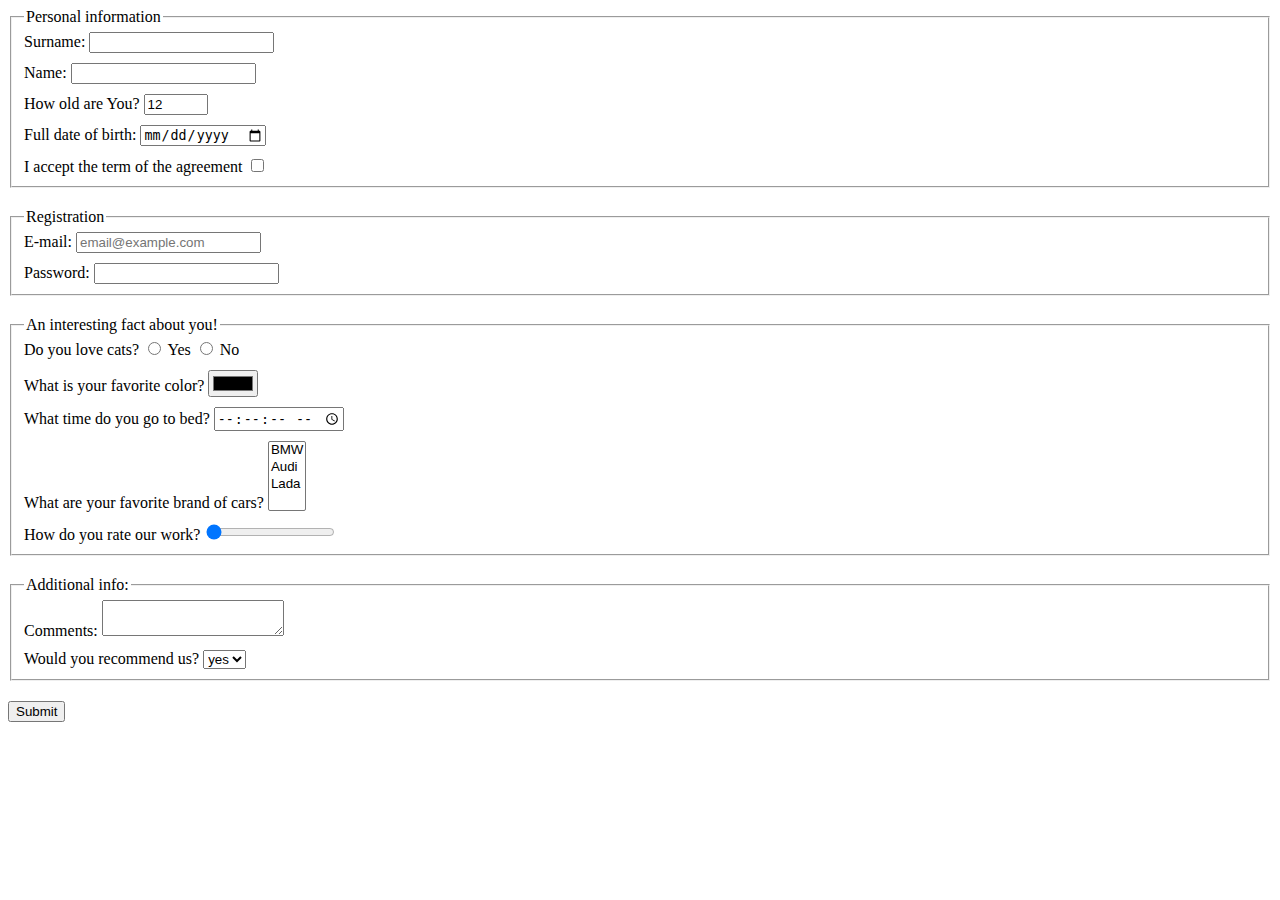
<file: index.html>
<!doctype html><html lang="en"><head><meta charset="UTF-8"><meta name="viewport" content="width=device-width, user-scalable=no, initial-scale=1.0, maximum-scale=1.0, minimum-scale=1.0"><meta http-equiv="X-UA-Compatible" content="ie=edge"><title>HTML Form</title><link rel="stylesheet" href="style.d221a2b5.css"></head><body> <form action="https://mate-academy-form-lesson.herokuapp.com/create-application" method="POST" onsubmit="onSubmit()"> <fieldset> <legend>Personal information</legend> <label for="surname"> Surname: <input type="text" id="surname" name="surname" required inlength="3"> </label> <label for="name"> Name: <input type="text" id="name" name="name" required maxlength="20"> </label> <label for="age"> How old are You? <input type="number" id="age" name="age" value="12" required min="0" max="100"> </label> <label for="date"> Full date of birth: <input type="date" name="date" id="date" min="0000-00-00"> </label> <label for="accept"> I accept the term of the agreement <input type="checkbox" name="accept" id="accept"> </label> </fieldset> <fieldset> <legend>Registration</legend> <label for="email"> E-mail: <input type="email" placeholder="email@example.com" name="email" id="email" multiple> </label> <label for="password"> Password: <input type="password" name="password" id="password"> </label> </fieldset> <fieldset> <legend>An interesting fact about you!</legend> <p>Do you love cats?</p> <div class="radio__btn"> <label for="radio_button_yes"> <input type="radio" name="radio_button_yes" id="radio_button_yes" value="yes"> Yes </label> <label for="radio__button_no"> <input type="radio" name="radio__button_no" id="radio__button_no" value="no"> No </label> </div> <label for="color"> What is your favorite color? <input type="color" name="color" id="color"> </label> <label for="time__to__bed"> What time do you go to bed? <input type="time" name="time__to__bed" id="time__to__bed" step="1"> </label> <label for="what__car"> What are your favorite brand of cars? <select size="4" name="what__car" id="what__car"> <option value="BMW">BMW</option> <option value="Audi">Audi</option> <option value="Lada">Lada</option> </select> </label> <label for="range"> How do you rate our work? <input type="range" name="range" id="range" min="0" max="100" value="0"> </label> </fieldset> <fieldset> <legend>Additional info:</legend> <label for="comments"> Comments: <textarea name="comments" id="comments"></textarea> </label> <label for="recommend" type="recommend"> Would you recommend us? <select name="recommend" id="recommend"> <option value="yes">yes</option> <option value="no">no</option> </select> </label> </fieldset> <input type="submit" value="Submit"> </form> <script type="text/javascript" src="main.e97352c4.js"></script> </body></html>
</file>
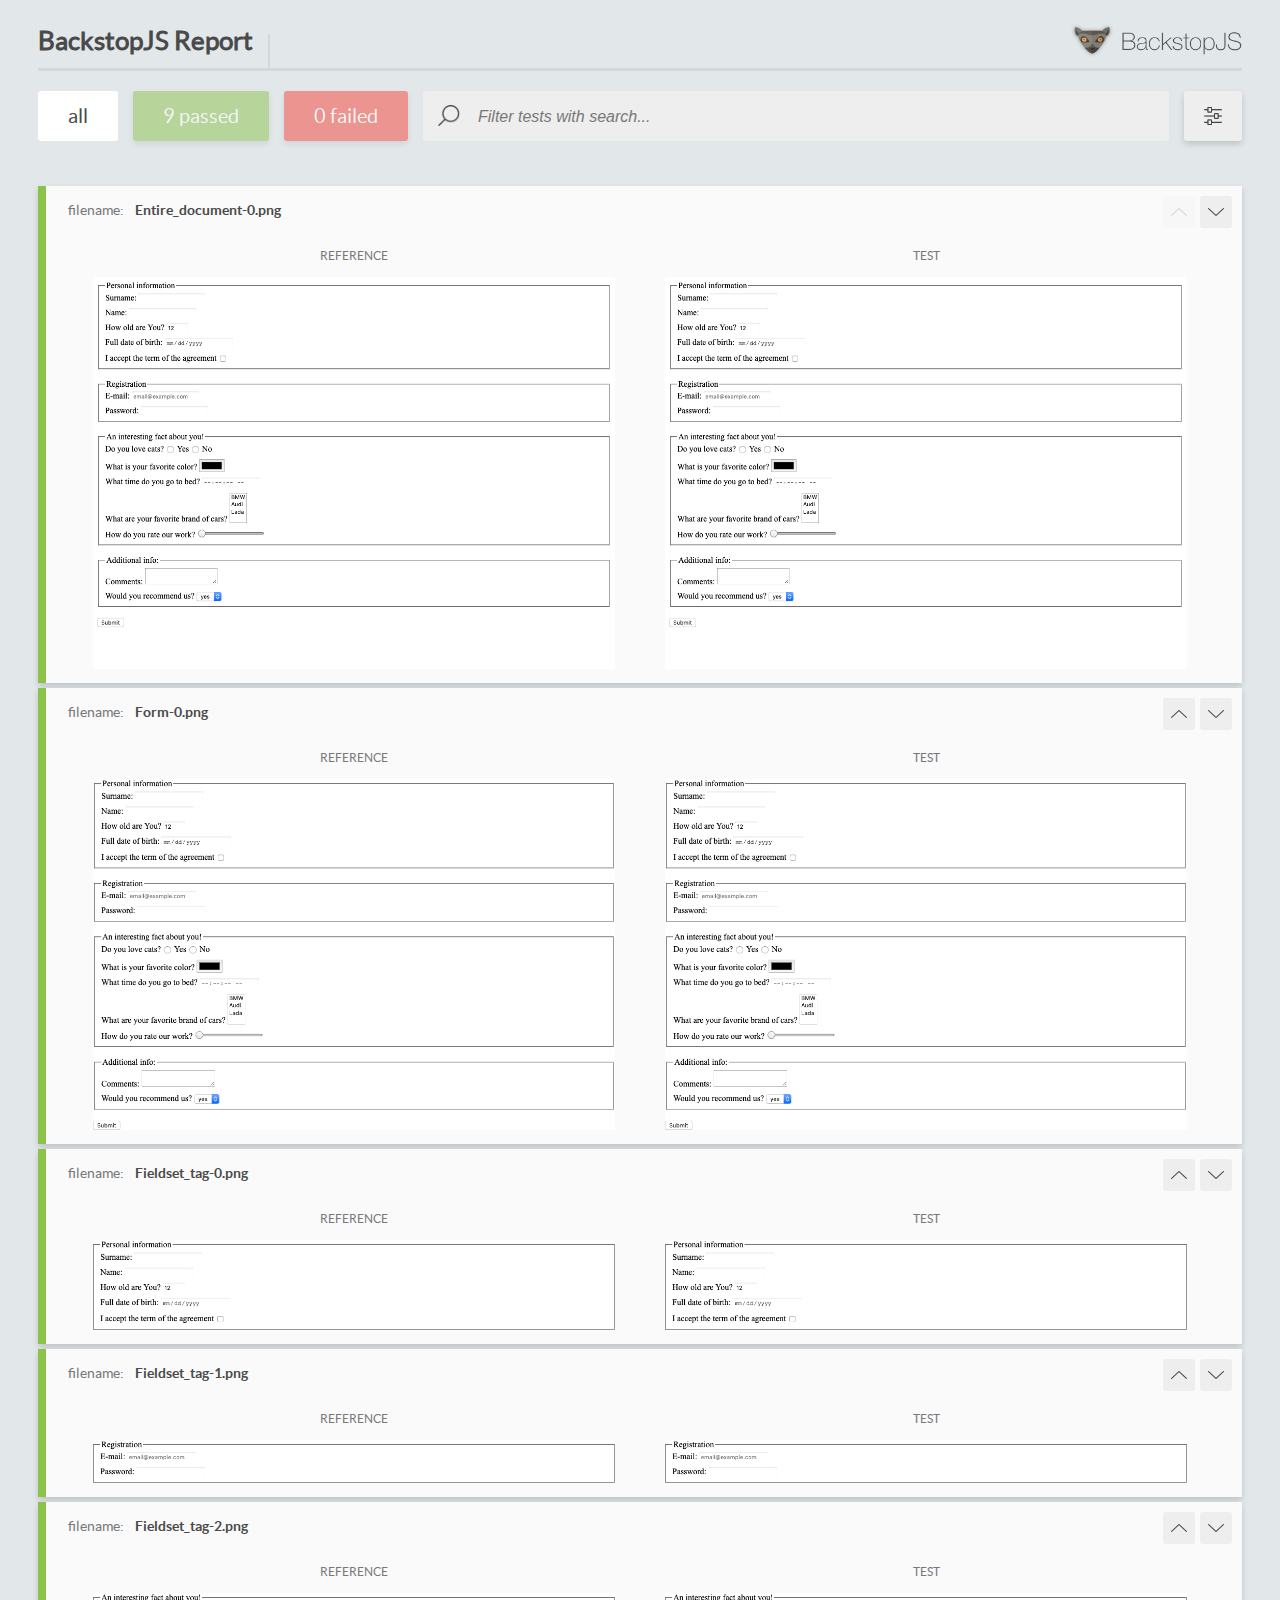
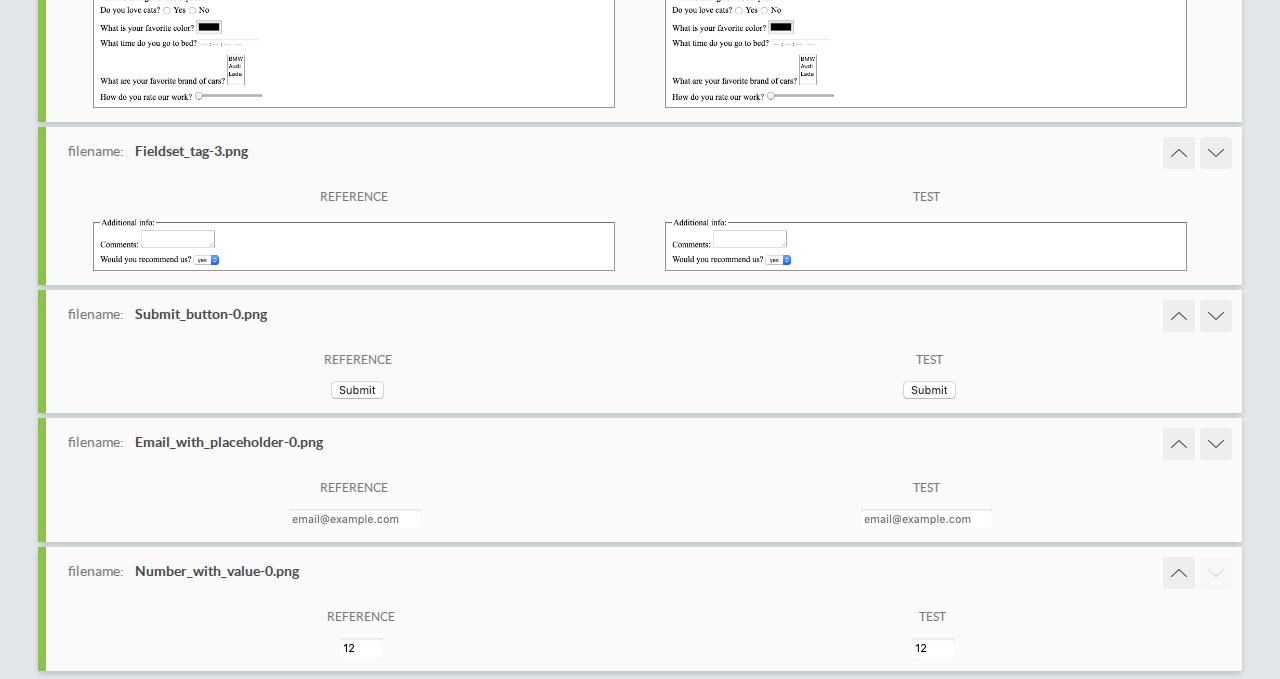
<file: report/html_report/index.html>
<!DOCTYPE html>
<html>
  <head>
    <meta charset="utf-8">
    <title>BackstopJS Report</title>

    <style>
      @font-face {
          font-family: 'latoregular';
          src: url('./assets/fonts/lato-regular-webfont.woff2') format('woff2'),
              url('./assets/fonts/lato-regular-webfont.woff') format('woff');
          font-weight: 400;
          font-style: normal;
      }
      @font-face {
          font-family: 'latobold';
          src: url('./assets/fonts/lato-bold-webfont.woff2') format('woff2'),
              url('./assets/fonts/lato-bold-webfont.woff') format('woff');
          font-weight: 700;
          font-style: normal;
      }

      .ReactModal__Body--open {
          overflow: hidden;
      }
      .ReactModal__Body--open .header {
        display: none;
      }

    </style>
  </head>
  <body style="background-color: #E2E7EA">
    <div id="root">

    </div>
    <script type="text/javascript">
      function report (report) { // eslint-disable-line no-unused-vars
        window.tests = report;
      }
    </script>
    <script type="text/javascript" src="config.js"></script>
    <script type="text/javascript" src="index_bundle.js"></script>
  </body>
</html>
</file>
<file: style.d221a2b5.css>
label{display:block;margin-bottom:10px}label:last-child{margin-bottom:0}fieldset{margin-bottom:20px}p{margin-top:0;margin-bottom:8px;display:inline-block}.radio__btn,.radio__btn>label{display:inline-block;margin-bottom:0}select{display:inline}fieldset>label:last-child{margin-bottom:0}input[type=color]{margin-top:3px}label[for=what__car]{display:inline-block}
/*# sourceMappingURL=style.d221a2b5.css.map */
</file>
